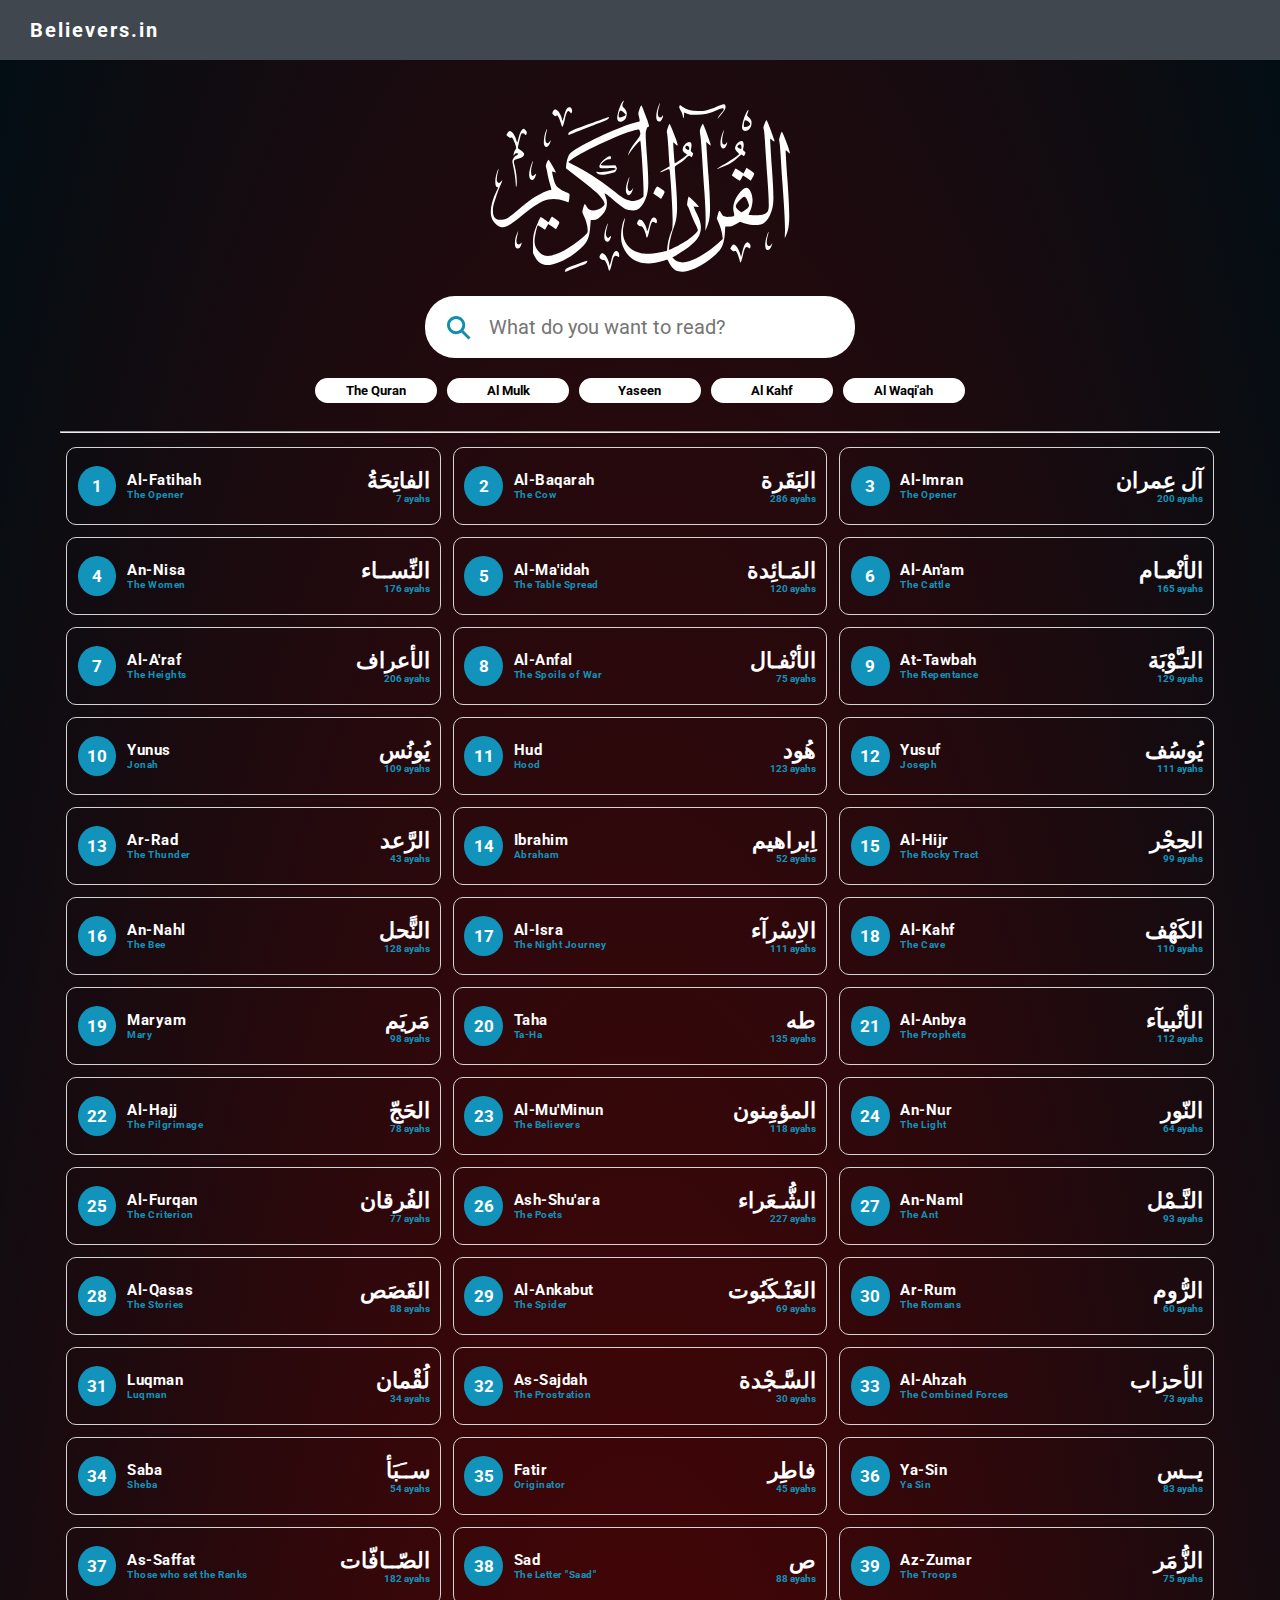
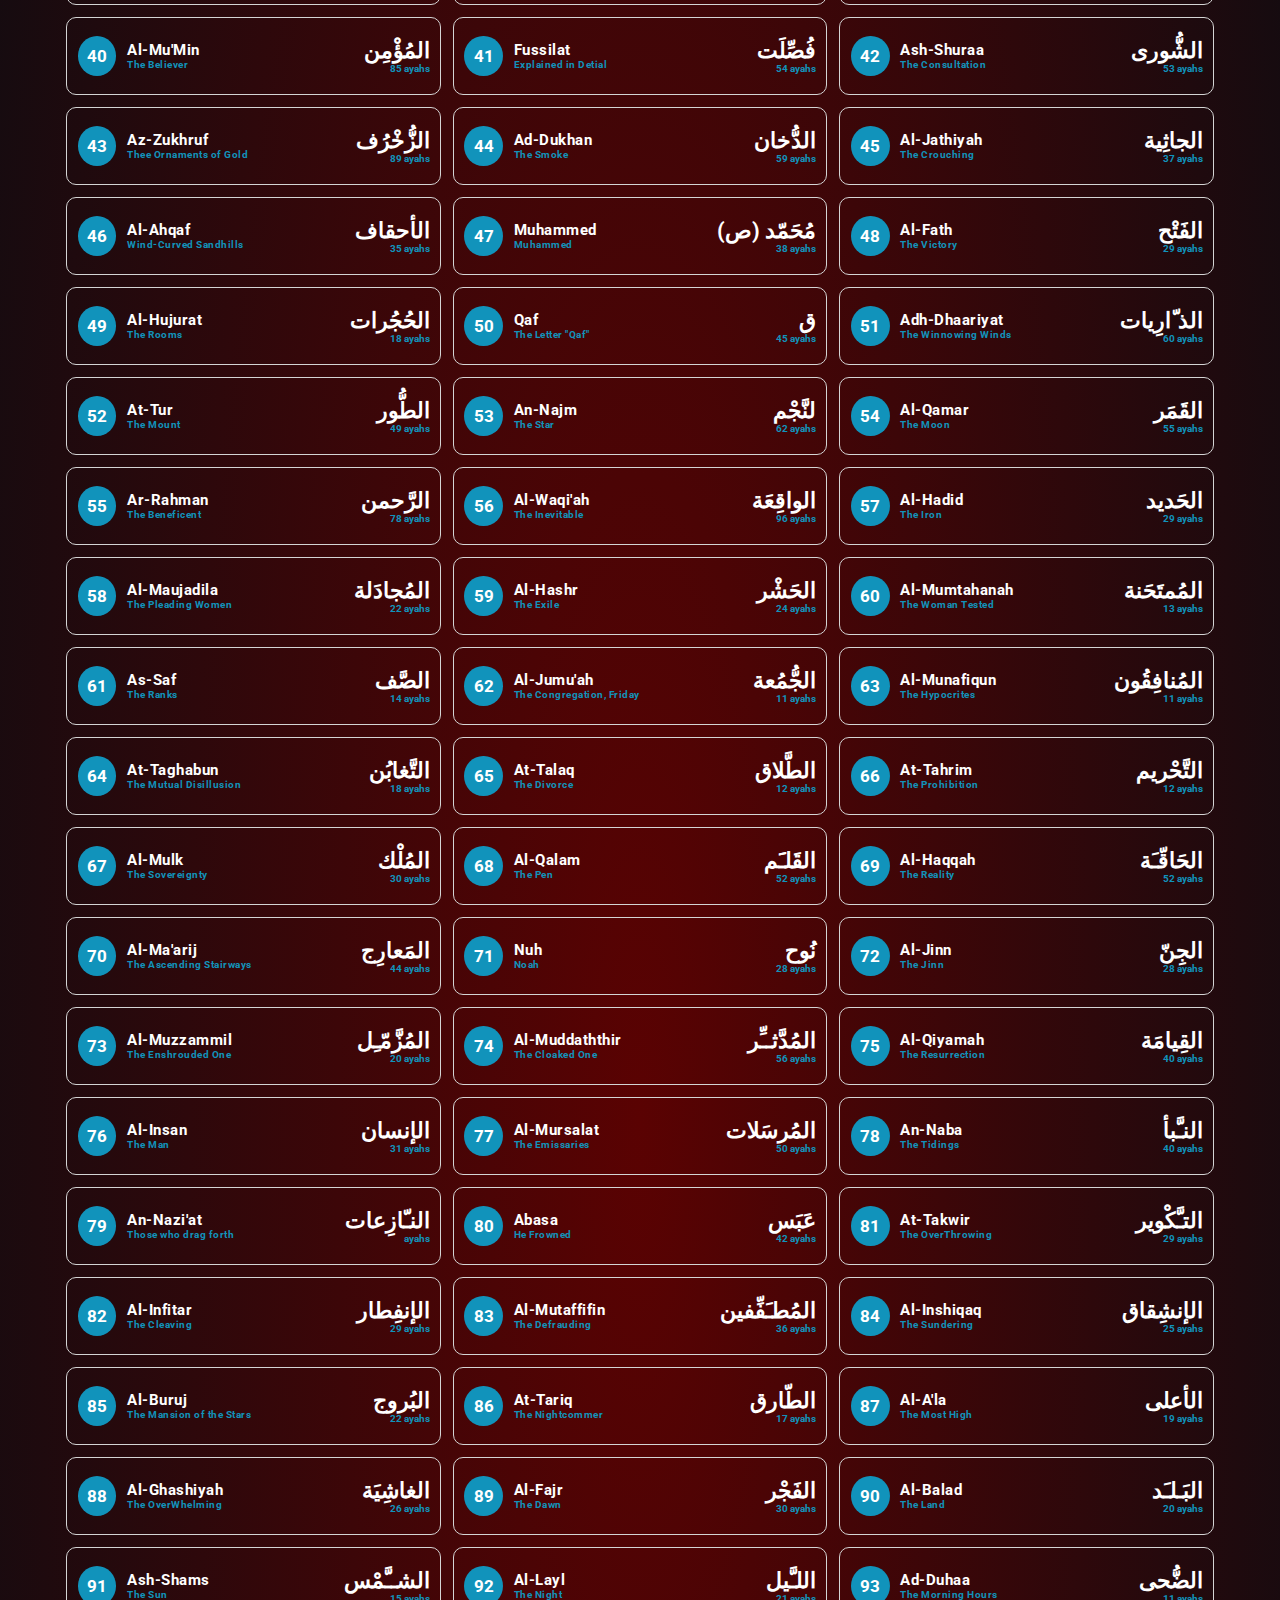
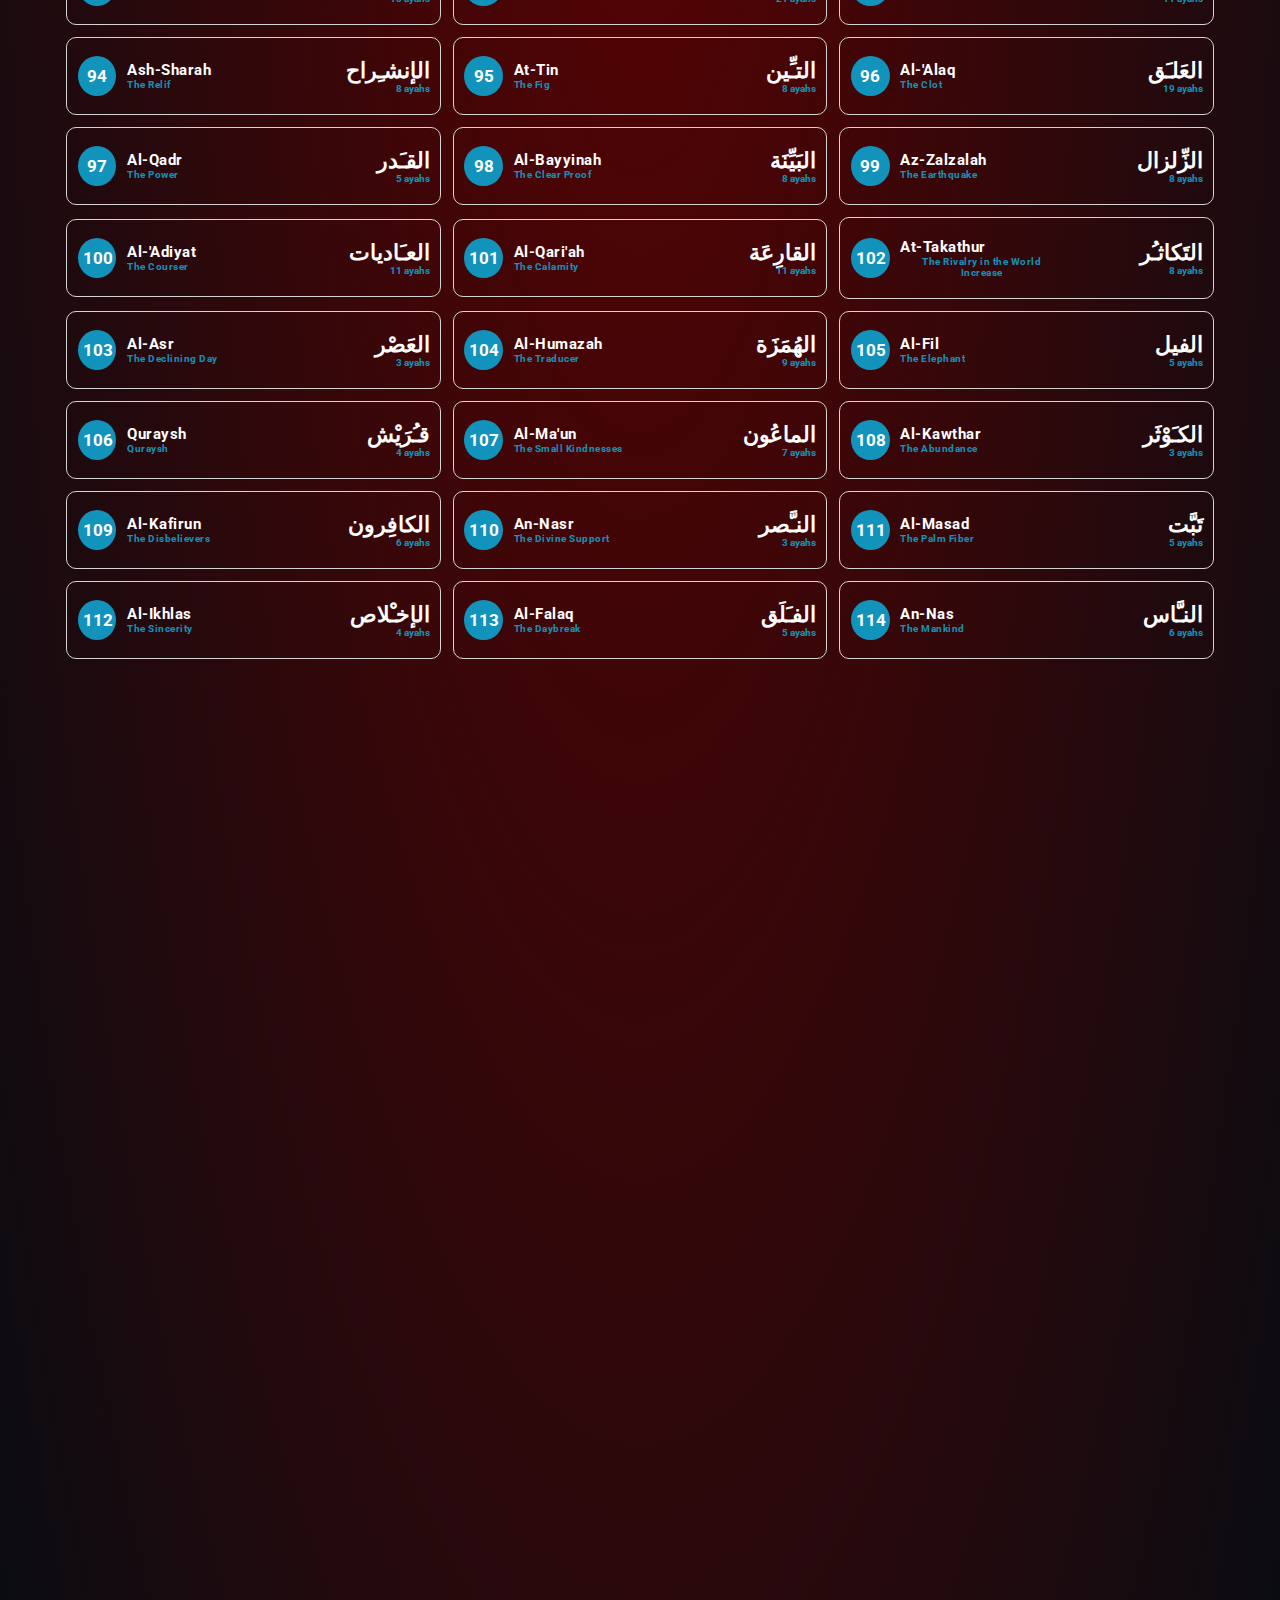
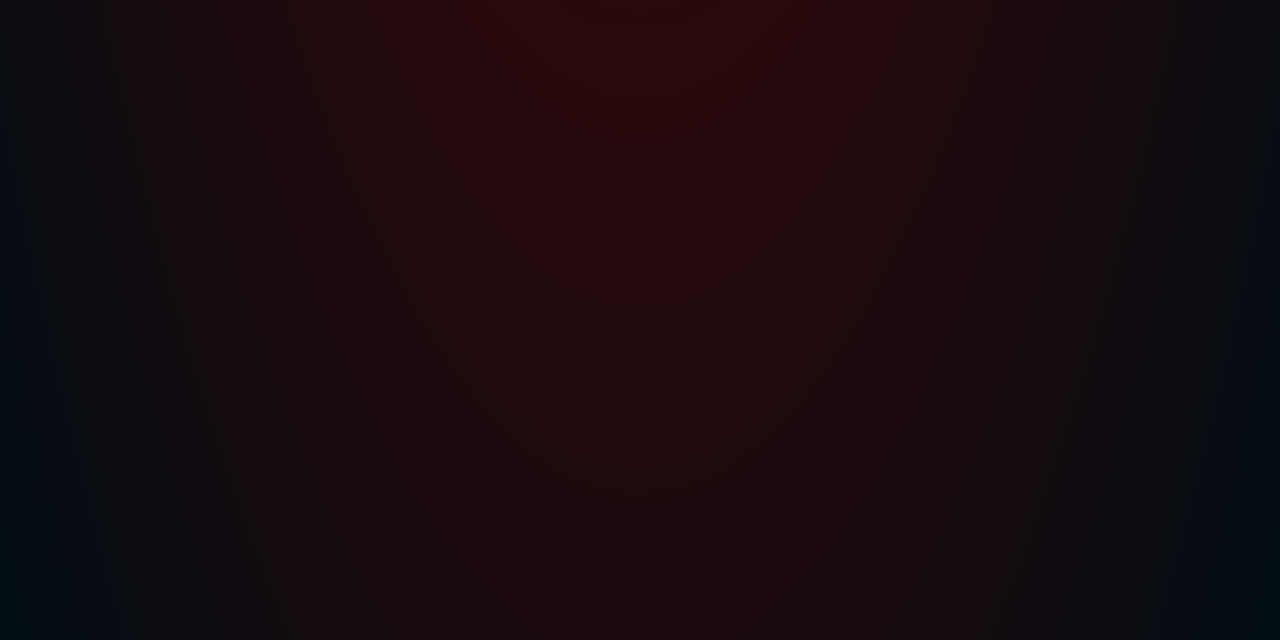
<file: index.html>
<!DOCTYPE html>
<html lang="en">
<head>
    <meta charset="UTF-8">
    <meta name="viewport" content="width=device-width, initial-scale=1.0">
    <title>Quran</title>
    <link rel="preconnect" href="https://fonts.googleapis.com">
<link rel="preconnect" href="https://fonts.gstatic.com" crossorigin>
<link href="https://fonts.googleapis.com/css2?family=Roboto:wght@400;700;900&display=swap" rel="stylesheet">
<link rel="stylesheet" href="https://fonts.googleapis.com/icon?family=Material+Icons">
<link rel="preconnect" href="https://fonts.googleapis.com">
<link rel="preconnect" href="https://fonts.gstatic.com" crossorigin>
<link href="https://fonts.googleapis.com/css2?family=Noto+Naskh+Arabic&display=swap" rel="stylesheet">
    <link rel="stylesheet" href="/css/style.css">
    <link rel="stylesheet" href="/css/responsive.css">
    <link rel="stylesheet" href="/css/hover.css">
</head>
<body>
    <div>
        <head>
            <div class="header-main">
                <div class="header-logo">
                    Believers.in
                </div>
            </div>
        </head>
        <main class="logo">
            <div>
                <svg class="logo-image" xmlns="http://www.w3.org/2000/svg" viewBox="0 0 513 294">
                    <path d="M128 293.2c0-.6.5-2.2 1.1-3.4.8-1.9 4.4-3.6 18.7-8.6 9.7-3.4 18-6.2 18.4-6.2.4 0 .3 1.1-.4 2.5-.7 1.6-2.7 3-6 4.1-3.9 1.3-21.2 8.1-30.5 12.1-.7.3-1.3 0-1.3-.5zm194.1-.2c-6-1.4-11.3-6.1-14.9-13-1.9-3.6-3.5-6.6-3.7-6.8-.2-.2-3.9.8-8.4 2.2-24.1 7.6-44.5 4.5-57.4-8.7-5.9-6-11.1-15.6-12.8-23.8-2.1-9.9.5-31.6 4.7-38.9l1.5-2.5-.5 3c-.3 1.7-1.3 6.4-2.2 10.5-4.6 21.4 5.3 39.1 25.7 46 5.6 1.9 8 2.2 18.9 1.8 8.8-.3 15.1-1.2 21.1-2.8l8.6-2.3.7-6.7c.6-7.2 4.6-22.2 7.2-27.2 1.2-2.3 1.6-6.7 1.7-18.7.2-16-4.1-84.2-5.4-86.2-.5-.8-3-.2-8.4 2-4.2 1.8-7.9 3-8.2 2.8-.2-.3 3.5-2.7 8.2-5.3l8.7-4.9-.6-6.5c-.3-3.6-1-15-1.6-25.5-.6-10.4-1.5-21.1-2.1-23.6-.9-3.8-.7-5.4 1.2-10.5 1.2-3.2 2.5-6.3 2.9-6.7.7-.8 12.6 29 13.7 34.4.7 3.8-.8 3.7-4.2-.2-1.4-1.7-2.8-3-3-2.8-.7.8 1.9 35.9 2.7 35.9 1.3 0 11.6-6.7 16.6-10.8l4.3-3.5-3-2.5c-4.5-3.5-5.4-5.6-4.1-9.7 1.4-4.2 7.2-9.5 10.6-9.5 3.7 0 4.9 3.5 3.5 10.1-1.2 5.2-1.1 5.5 1.3 7.4 2.4 1.9 2.4 2.1.9 5.2s-1.6 3.2-3.9 1.6c-2.3-1.5-2.6-1.4-8.3 4-3.3 3-8.7 7.1-12 9.2-3.6 2.1-6.1 4.3-6.1 5.3 0 .9.9 13.9 2 28.7 3.2 44.3 2.5 58.8-3.5 73.8-3.3 8.5-7.1 23.4-8 32l-.7 6.9 2.4-.7c4.4-1.4 20.3-9.7 27.1-14.3 7.3-4.8 18.1-14.3 19.8-17.3.7-1.4-.2-4.1-4-11.7-2.7-5.4-6.4-14.1-8.2-19.3-1.8-5.2-3.9-10.2-4.8-11.2-1.3-1.5-1.3-2.8-.3-8.9.7-4 1.5-7.4 1.8-7.7.6-.6 17.4 16 17.4 17.3 0 .5-2 .6-4.4.3l-4.5-.6 1.6 3.7c.8 2 3 6.7 4.8 10.3 7 13.9 7.9 23.3 3.4 35.4-3.4 9.1-19.5 23-39.2 33.9l-6.9 3.8 2.8 2.9c5.9 6.1 15.2 7.3 27.1 3.3 13.8-4.6 36.2-18.8 48.8-30.7l7.5-7.2-.6-5c-.8-7.1-3.1-14.9-6.6-22.9l-3-6.9 1.7-6.4c1-3.5 2.1-6.6 2.6-6.8.4-.3 1.7 1.2 2.9 3.5 3.1 6.1 5.7 7.4 14.1 6.8 3.9-.3 7.5-1 8.1-1.6.6-.6.6-2.2-.1-4.8-2.9-10.3-.4-21 7.4-31.8 5.3-7.4 10.3-11.6 14-11.6 5.3 0 10.5 10.7 10.5 21.6 0 6.5-2.2 15.4-4.9 19.9-1.1 2-1.9 4.1-1.6 4.6.4.5 5.4.9 11.3.9 11.5 0 16.8-1.5 20.7-6 3.1-3.4 3-12.6-.4-61-1.7-23.9-3.5-51.2-4-60.6-.4-9.3-1.3-17.9-1.9-19.1-.7-1.3-.8-3.1-.3-4.9 1.5-5 4.3-11.4 5-11.4.7 0 10.4 25 12.7 32.7 1.5 5 .5 5.5-3.3 1.7-1.4-1.4-2.8-2.3-3.1-1.9-.3.3.9 21.8 2.7 47.8 3.5 49.4 3.6 60.7.6 72.2-3.6 13.7-10.1 23-18.1 26.1-5.8 2.2-20 1.3-29.8-2l-6.9-2.4-7.6 4.1c-6 3.3-8.6 4.1-12.7 4.1h-5.1l-.6 10.1c-1.2 19.1-4.7 27.6-15.7 37.7-14.1 13-33.1 24.4-46.8 27.9-7.9 2-11.6 2.2-17.1.9zM434 189.9c5.1-3 9-7 9-9 0-3.1-3.9-12.5-5.9-14.3-2.5-2.3-4.4-1.3-11 5.9-6 6.7-7 9.4-4.4 12.8 1.7 2.3 7.2 6.7 8.3 6.7.3 0 2.1-1 4-2.1zM340.8 83.4c.4-3-2.1-5.8-4.6-5-2.8.9-2.8 4.1 0 6 2.7 1.9 4.2 1.6 4.6-1zM202.3 288.1c-.6-2.7-2.2-7-3.5-9.7-2-4.2-2.7-4.9-4.9-4.6-1.7.1-3.3-.6-4.9-2.3-2.3-2.5-2.3-2.6-.7-6 2.1-4.4 4.5-4.5 8.6-.5 3 3.1 7.1 12.3 7.1 16.2 0 4.1 1.6.4 3.4-7.7 1.9-8.3 4.6-13.9 7.1-14.9 3.3-1.2 6.5 2 6.5 6.7 0 3.3-1 4-3.1 2.1-2.3-2.1-5.1-1.4-6.6 1.6-.6 1.4-2.1 6.8-3.2 12-2.6 11.9-4.2 13.8-5.8 7.1z"></path><path d="M93 281.9c-7.1-1.4-12-5.5-16-13.3l-3.5-6.9v-14.1c0-11.6.5-15.5 2.3-22 2.1-7.3 9.9-25.6 10.9-25.6.8 0 11.3 7.2 11.9 8.1 1.1 1.8 2.2.8 4.3-4.1 1.4-3.3 2.6-4.8 3.4-4.4.7.4 3.8 2.5 7 4.6 6.5 4.4 6.5 4.7 2 12.5l-2.5 4.2-6.6-4.4-6.7-4.5-1.3 2.8c-.8 1.5-2 3.7-2.8 4.9l-1.4 2.2-5.7-3.9c-3.1-2.2-6-4-6.4-4-1 0-4.9 16.7-5.6 24.4-.8 8.7 1.6 15.4 7.6 21.6 7.9 8.2 17.3 8.7 33.8 1.8 12.6-5.2 33.4-19.2 44.1-29.6 4.9-4.7 5.2-5.4 5.2-9.9 0-6.3-2.3-15.2-6-23.2-1.7-3.5-3-7-3-7.7 0-2.6 3.3-13.4 4.1-13.4.4 0 1.8 1.9 3.1 4.2 2.8 5.1 5.8 6.8 11.8 6.8 8 0 19-6.7 19-11.5 0-3.1-5.1-10.6-11.7-17.2-3.2-3.2-16.8-14.3-30.2-24.7l-24.3-18.9.6-6c.9-8.4 3.6-16.4 6.5-19.4 10.5-10.4 67.3-38.4 101.6-49.9 7.2-2.4 14-4.4 15.3-4.4 2.6 0 2.8-1.4.8-8.9-1.3-4.9-1.2-5.9.4-10.7 1.1-3 2.3-6.2 2.9-7.1 1.1-2.1 1.5-1.5 9.2 19.1 5.1 13.4 5.9 17.2 3.5 16.3-1.1-.4-1.9 1-3.2 5-1.7 5.4-1.7 6.8 1.1 46.6 2.9 42.7 2.9 53 0 64.2-3.5 13.3-11 24.2-18.2 26.6-4.7 1.5-14 .5-19.7-2.2-2.5-1.1-8-5.1-12.2-8.7-15.9-13.8-22.4-18.7-22.4-16.9 0 .1.9 2.6 2 5.5 4 10.6 1.9 21.7-5.6 30.1-6.1 6.8-10.5 9.4-15.8 9.3l-4.3-.1-.7 9c-1.5 20.3-4.3 27.8-14.1 37.3-20.6 20.1-48.9 33.5-64.5 30.5zm158.6-110.4c2.7-.8 6.3-2.6 7.9-3.9l3-2.4v-14.4c-.1-15.6-4.4-79.8-5.5-81.1-1-1.2-15.7 16.1-19.4 22.8l-1.6 3 .6-3c1.1-5 7.4-15.6 14.1-23.4 6.6-7.8 7.5-10.7 5.3-16.5-.8-2.2-1.3-2.4-4.7-1.9-19.3 2.8-90.8 35.5-113 51.7-2.3 1.7-4.2 3.3-4.3 3.6 0 .3 2.6 1.8 5.8 3.4 22 10.7 48 27.3 69.7 44.6 16.4 13.1 20.2 15.4 27.5 17.4 7.1 1.9 8.6 1.9 14.6.1z"></path><path d="M234.7 161.5c-3.6-3.5-3.1-13.1 1.3-24.8 1.2-3.2 2.3-5.7 2.5-5.5.1.2-.7 4-1.8 8.6-1.5 6.3-1.8 9.2-1.1 12 1.2 4.8 4 5.4 7.1 1.6l2.3-2.9-1 3.5c-1.2 4.2-4.2 8.4-6.2 8.8-.9.2-2.3-.4-3.1-1.3zm-49.8-35c-1.5-.8-2.9-2.1-3.2-2.8-.4-1.2.2-1.3 3.1-.6 5.5 1.3 30.2-2.9 30.2-5.1 0-1.7-4.5-2.2-14.1-1.5-11.4.8-13.9.3-13.9-2.8 0-5.8 12.1-17.7 18-17.7 1.7 0 2.1.5 1.8 2.8-.3 2.3-.7 2.7-3 2.4-2.8-.3-9.5 3.5-13.2 7.7-2.6 2.9-1.2 3.3 12.4 2.9l11.4-.3 1.5 2.7c1.4 2.4 1.4 3-.1 6-1.5 3.2-2.2 3.6-10.5 5.6-10.2 2.5-16.7 2.7-20.4.7zm242.7 150.4c-.2-.8-.9-3.4-1.6-5.9-.7-2.5-2.1-6.4-3.2-8.8-1.8-3.8-2.4-4.2-4.7-3.7-2 .4-3.3 0-5-1.9l-2.3-2.5 1.9-3.3c1-1.8 2.7-3.4 3.7-3.6 3.1-.6 8.4 6.3 10.8 14.1l2.2 7.2 1.3-5.5c2.6-11.1 4.3-15.7 6.7-17.9 2-1.9 2.8-2.1 4.5-1.2 2.9 1.6 4.3 4.6 3.5 7.6-.7 2.9-1.6 3.1-3.4 1a4 4 0 0 0-3.4-1.3c-2.3.3-3.9 4.6-7 18.3-1.7 7.1-3.2 10-4 7.4zm45.6-20.7c-2.3-1.5-3.2-7.3-2.2-13.9 1-5.8 4.8-17.9 5.5-17.1.1.2-.6 4-1.8 8.4-2.3 9.6-1.8 14.9 1.5 16 1.7.5 2.7 0 4.5-2.2l2.3-2.9-1 3.5c-1.8 6.5-5.7 10.1-8.8 8.2zm-428.9-3.4c-3.1-3.9-1.9-16.9 2.3-25.3 1.3-2.7 2.2-4.1 1.8-3-.3 1.1-1.3 5.4-2.2 9.6-1.3 6.1-1.4 8.2-.4 10.3 1.3 3 3.7 3.3 6.5.9 2-1.8 2-1.7 1.3 1.2-1.1 4.7-3.4 7.5-6 7.5-1.3 0-2.8-.6-3.3-1.2zm154-11.3c-2.7-1.9-3.5-6.7-2.3-14 .9-5.3 4.8-17 5.5-16.3.2.2-.5 3.5-1.5 7.3-2.4 9.1-2.4 12.7-.1 15.6l1.9 2.4 2.6-2.4c2.9-2.7 3.3-1.7 1.2 3.4-1.9 4.4-4.6 5.9-7.3 4zm306.1-16c.5-10.8-.5-30.5-4.4-84.5-1-15.1-2.4-36.3-3-47-.6-10.7-1.6-21-2.1-22.8-.9-2.6-.6-4.5 1.1-9.7 1.2-3.6 2.5-6.7 3-7 1.2-.7 14 32.5 14 36.4 0 1-1.2.3-3.5-1.9-1.9-1.8-3.7-3.1-3.9-2.9-.3.3 1.1 23 3 50.4 4.7 66.4 4.3 80.8-2.6 95.7l-2 4.3.4-11zm-237.6 5.7c-.3-2.1-1.9-6.5-3.4-9.8-2.5-5.1-3.2-5.9-5.5-5.6-1.6.1-3.3-.6-4.8-2.2-2.1-2.3-2.2-2.5-.7-5.4 2.1-4.2 3.1-4.5 6.5-2.8 3.2 1.7 9.1 12.2 9.1 16.2 0 5.4 1.8 2.6 3.9-6.1 2.5-10.3 5-14.5 8.6-14.5 3 0 5.7 4.2 4.9 7.5-.7 2.9-1.6 3.1-3.4 1-.7-.8-2.1-1.5-3.2-1.5-2.4 0-4.1 3.9-6.3 15-2.5 12.4-4.8 15.6-5.7 8.2zm101.9-22.7c.3-10.4-.3-26.1-2.1-51.5-1.4-20.1-3.3-48.2-4.1-62.5-.9-14.3-2-28.9-2.6-32.5-.6-3.6-1-7.4-1-8.5 0-3.1 4.3-13.7 5.2-12.8 1 1 10.3 25.3 12.2 32.1.9 2.8 1.3 5.2.9 5.2-.3 0-2.1-1.5-4-3.2l-3.5-3.3.7 12c.4 6.6 1.8 27.8 3.3 47 3.3 45 3.4 66.1.5 76.7-1.2 4.3-3 9.7-4.1 12l-1.9 4.3.5-15zm-352.1 8.1C11 214.5 5.3 208.5 2.9 202c-3.9-10.3-.7-28.5 8.1-45.9 3.5-7 3.5-7.1 1.5-7.1-2.3 0-3.5-3.4-3.5-9.8 0-5.8 2.9-17.2 5.1-20.2.9-1.2 1-1.1.4.5-2 6-3.5 15.8-2.7 18.8 1.1 4.3 4.2 4.7 7.2 1l2.2-2.8-.7 3c-.4 1.7-1.6 4.5-2.6 6.3-1.1 1.9-4.4 10.7-7.4 19.6C5.8 179.2 5 182.8 5 188.9c0 12.3 4.3 16.8 15 15.8 8-.7 12.1-3.1 26.7-15.8 7-6.1 16.6-13.8 21.3-17.2 10.1-7.4 27.4-16.4 33-17.3 2.2-.4 4-.9 4-1.3 0-.3-1.3-5.1-2.9-10.6-1.6-5.5-3.4-13.4-4-17.5-.7-4.1-1.7-8.7-2.2-10.1-.8-2.1-.6-3.7 1.1-7.8 1.3-2.8 2.5-5.1 2.9-5.1 1.1 0 13.4 21 12.8 21.7-.4.3-1.9.1-3.3-.6-1.5-.6-2.9-1-3.1-.7-.6.6 2.3 13.1 4.4 19.1.8 2.2 2.6 5.2 4.1 6.8 3.1 3.3 11.1 7.9 16.4 9.7 2.1.6 4.2 1.8 4.6 2.6.7 1.3-.5 13.1-1.4 14.2-.1.2-3.2-.8-6.8-2.2-8.8-3.5-19.9-4.4-28.3-2.3-12.8 3.3-22.4 9.3-46.7 28.9-21.9 17.7-27.6 20.4-36 17.4zm269.3-52.2-6.7-4.6 2.8-6.2c1.6-3.3 3.4-6 4-5.8.7.1 3.9 2.1 7.2 4.3 5 3.4 5.8 4.4 5.2 6.2-.6 1.9-5.3 10.7-5.7 10.7-.1 0-3.2-2.1-6.8-4.6z"></path><path d="M43.8 140.5c-.3-5.5-1.8-15.9-3.3-23.2-2.7-13-2.8-13.1-.9-17 1.2-2.4 3.2-4.4 5.7-5.6 4-2 4.1-3.7.2-3.7-1.4 0-2.9.9-3.5 2.1-.7 1.1-1.4 1.9-1.6 1.6-.9-.9 1.6-8.5 3.2-10.2 1.9-1.9 1.2-5.6-2.7-14.4-2.5-5.6-3.1-6.3-5.2-5.7-1.6.4-3.1-.2-5-2l-2.8-2.6 1.9-3.1c1-1.8 2.7-3.3 3.9-3.5 3.2-.5 8.7 6.7 10.8 13.9.9 3.4 1.9 5.9 2.1 5.6.3-.2 1.4-4.2 2.5-8.8C51 55.7 54.8 49 57.4 49c1.9 0 5.6 4.4 5.6 6.6 0 1-.5 2.6-1 3.4-.9 1.3-1.2 1.3-2.4-.2-1.4-1.9-5.1-2.4-6.1-.9-1.4 2.4-6.4 24.6-5.6 24.9 2.1.7 9.1 6.3 10 8 1.9 3.5-1.8 7.6-8.5 9.4-9.8 2.8-9.7 2.7-6.8 13.8 2.8 10.6 4.2 27.5 2.7 33-.8 3-1 2.2-1.5-6.5zm378.1-5.3c-1.9-1.5-4.6-3.4-6-4.3l-2.4-1.6 2.9-6.2c1.6-3.3 3.3-6.1 3.6-6.1.4 0 3.5 2 7.1 4.5l6.4 4.4 2.6-5 2.5-5 6.5 4.3c3.5 2.4 6.5 5 6.7 5.8.1.8-1.1 3.8-2.8 6.7l-3 5.2-6.6-4.5c-3.6-2.6-6.7-4.5-6.8-4.3-.2.2-1.3 2.3-2.5 4.7-1.2 2.3-2.7 4.2-3.4 4.1-.6 0-2.8-1.2-4.8-2.7zm-353.3-.4c-2.9-4.2-1.9-14.1 2.6-25.6 2.8-7.1 3.2-6.1.7 1.8-2.4 7.8-2.3 16.7.3 18.4 1.3.8 2.3.5 4.3-1.4 2.9-2.7 2.9-2.6 1.4 2.1-2.3 6.8-6.4 8.9-9.3 4.7zm319.9-17.5c.6-.6 6.4-4.2 13-8C413 102.5 426 93.5 426 92.2c0-.3-1.6-2-3.5-3.8-4.1-3.7-4.5-7-1.5-11.9 2.6-4.2 8.4-7.4 10.8-5.9 2 1.3 2.7 6.8 1.4 11.6-.8 2.9-.6 3.6 1.6 5.4 2.4 2 2.5 2.3 1.3 5.3-1.5 3.5-2.3 3.8-4.1 1.6-.7-.8-1.5-1.5-1.9-1.5-.4 0-3.4 2.6-6.7 5.8-3.3 3.1-8.5 7.2-11.6 9-7.8 4.6-25.9 11.9-23.3 9.5zM430 80.5c0-4-1.7-5.2-4.9-3.5-2.9 1.5-2.6 3.7.7 5.4 3.9 2.2 4.2 2 4.2-1.9zm-34.4.3c-2.9-4.1-1.6-15.8 2.8-26 2.4-5.6 2.6-4.6.5 2.3-1.9 6-2.5 14.2-1.3 17.3.9 2.3 5.1 2 6.4-.5 1.7-3.1 2.2-1.7.9 2.2-2.3 6.8-6.4 8.9-9.3 4.7zM94 79c-2-2-2.2-3-1.8-10.4.4-5.1 1.4-10.3 2.8-13.9 1.3-3.1 2.4-5.6 2.6-5.4.2.1-.4 3-1.2 6.2-2 7.5-2.2 14.8-.5 16.9 1.9 2.2 2.8 2 5.8-1.1l2.6-2.8-.8 2.5c-1.3 4.5-3 7.3-5.2 8.7-1.9 1.3-2.4 1.2-4.3-.7zm40-19.8c0-4.7 1.6-5.6 35.3-18 18.3-6.7 33.5-12.2 33.9-12.2.4 0 .3 1.1-.3 2.4-.8 1.8-4 3.4-13.7 7.1-10.2 3.8-48.5 18.9-53.9 21.2-.7.3-1.3 0-1.3-.5zm298.6-7.8c-.9-.8-1.6-2.9-1.6-4.7 0-4.6 2.9-15.4 6-22.3 3.8-8.6 7-10.2 3.5-1.8-1.4 3.5-1.4 3.5 2.5 7.4 4.2 4.2 4.8 6.3 3.9 12.9-1.1 7.8-9.9 13-14.3 8.5zm9.5-7.1c4-2.4 3.6-4.8-1.1-7.9-5-3.3-6.1-2.5-6.8 4.5-.4 5-.4 5.1 2.3 5.1 1.5 0 4-.8 5.6-1.7zm-320.9-4.6c-1.2-4-3.2-8.8-4.3-10.6-1.6-2.7-2.2-3.1-3.5-2.1-1.2 1-1.9.9-3.7-.6-3.5-3-3.6-3.5-1.9-7.1 2-4.1 4.8-4.3 8.5-.5 3 3.1 6.6 10.7 6.7 13.9 0 5.1 1.9 2.7 3.5-4.5 2.8-12.4 6-17.1 10.5-15.7 2.7.9 4.4 5.8 3 8.5l-1.2 2.2-1.9-2.1c-1.1-1.2-2.4-2.1-2.9-2.1-1.9 0-4.1 5-6 14-1.2 5.1-2.6 10.3-3.3 11.6-1.2 2.2-1.4 2-3.5-4.9zm98-4c-2.1-2.5-2.2-6.4-.3-14 2.5-9.5 6.8-19.4 8.8-20.1 1.1-.5 1.3-.2.8 1.1-2.9 7.2-2.9 7.3.3 10.6 5.3 5.7 6.1 8.8 4.1 16-1.6 5.9-10.6 10.1-13.7 6.4zm9.6-7.7c1.7-1.1 3.2-2.4 3.2-2.9 0-1.3-7.1-7.1-8.6-7.1-2.2 0-4.5 9.6-2.7 11.3 1.2 1.3 4.8.7 8.1-1.3zm57.3 7.6c-3-3.6-2.2-13.8 1.9-24.9 1.2-3.2 2.3-5.7 2.5-5.5.2.2-.5 3.5-1.6 7.3-2.1 7.8-2.4 12.7-.9 15.6 1.4 2.6 4.5 2.4 6.4-.3 1.4-1.9 1.6-2 1.6-.5 0 2.2-2.8 7.9-4.4 8.9-1.8 1.2-4.3.9-5.5-.6zm43.7-7.8c-.3-2.9-1.8-6.6-3.6-9.5-2.1-3.3-2.9-5.6-2.5-7.1.7-2.8 1.1-2.8 6 .8 6.7 4.9 14.2 7 25.2 7 12.1 0 19.9-1.9 32.4-7.6 5.9-2.7 11-4.4 12.5-4.2 2.3.3 2.7.8 3 4.1.3 3.9-1.6 7.1-10.9 17.7l-3 3.5 1.6-3.4c.9-1.8 3.5-5.3 5.7-7.7 4.2-4.5 4.5-7.4 1-7.4-1.1 0-4.9 1.3-8.5 3-13 5.9-23.1 8.3-35.2 8.3-8.9.1-12-.3-16.2-2l-5.3-2.1-.1 3.6c0 2.1-.4 4.6-.8 5.7-.6 1.5-.9.8-1.3-2.7z"></path>
                </svg><br>
            </div>
        <div class="search-container">
            <div class="search-box">
                <button class="search-button" >
                    <svg class="search-icon" width="24" height="24" viewBox="0 0 24 24" fill="currentColor" xmlns="http://www.w3.org/2000/svg"><path d="m23.5 21.466-7.01-7.01a9.066 9.066 0 0 0 1.736-5.343C18.226 4.088 14.138 0 9.113 0 4.088 0 0 4.088 0 9.113c0 5.025 4.088 9.113 9.113 9.113a9.066 9.066 0 0 0 5.343-1.735l7.01 7.009 2.034-2.034ZM9.113 15.348a6.236 6.236 0 1 1 6.235-6.235 6.243 6.243 0 0 1-6.235 6.235Z"></path></svg>
                </button>
                
                <input class="input-search" type="search" placeholder=
                "  What do you want to read?" autocomplete="off">
            </div>
            
            <div class="search-display">
                
            </div>
        </div>

            <div class="display-names">
                <button class="span" onclick="Surah('quran');">The Quran</button>
                <button class="span" onclick="Surah('mulk');">Al Mulk</button>
                <button class="span" onclick="Surah('yaseen');">Yaseen</button>
                <button class="span" onclick="Surah('Kahf');">Al Kahf</button>
                <button class="span" onclick="Surah('Waqiah');">Al Waqi'ah</button>
            </div>

            <section>
                <hr>
                <div class="container">
                </div>
            </section>
        </main>
    </div>

    <script type="module" src="/javascript/main.js"></script>
    <script type="module" src="javascript/practice.js"></script>
    
    <script>
    //function to rederict to direct suahpage
        function Surah(data) {
    if(data ==='mulk'){
        const attribute = 67;
        localStorage.setItem('attribute',JSON.stringify(attribute));
        window.location.href="/html/surahpage.html";
    }else if(data ==='yaseen'){
        const attribute = 36;
        localStorage.setItem('attribute',JSON.stringify(attribute));
        window.location.href="/html/surahpage.html"
    }else if(data ==='Kahf'){
        const attribute = 18;
        localStorage.setItem('attribute',JSON.stringify(attribute));
        window.location.href="/html/surahpage.html"
    }else if(data ==='Waqiah'){
        const attribute = 56;
        localStorage.setItem('attribute',JSON.stringify(attribute));
        window.location.href="/html/surahpage.html"
    }else if(data ==='quran'){
        const attribute = 37;
        localStorage.setItem('attribute',JSON.stringify(attribute));
        window.location.href="/html/about-quran.html"
    }   
};
    </script>    
</body>
</html>
</file>
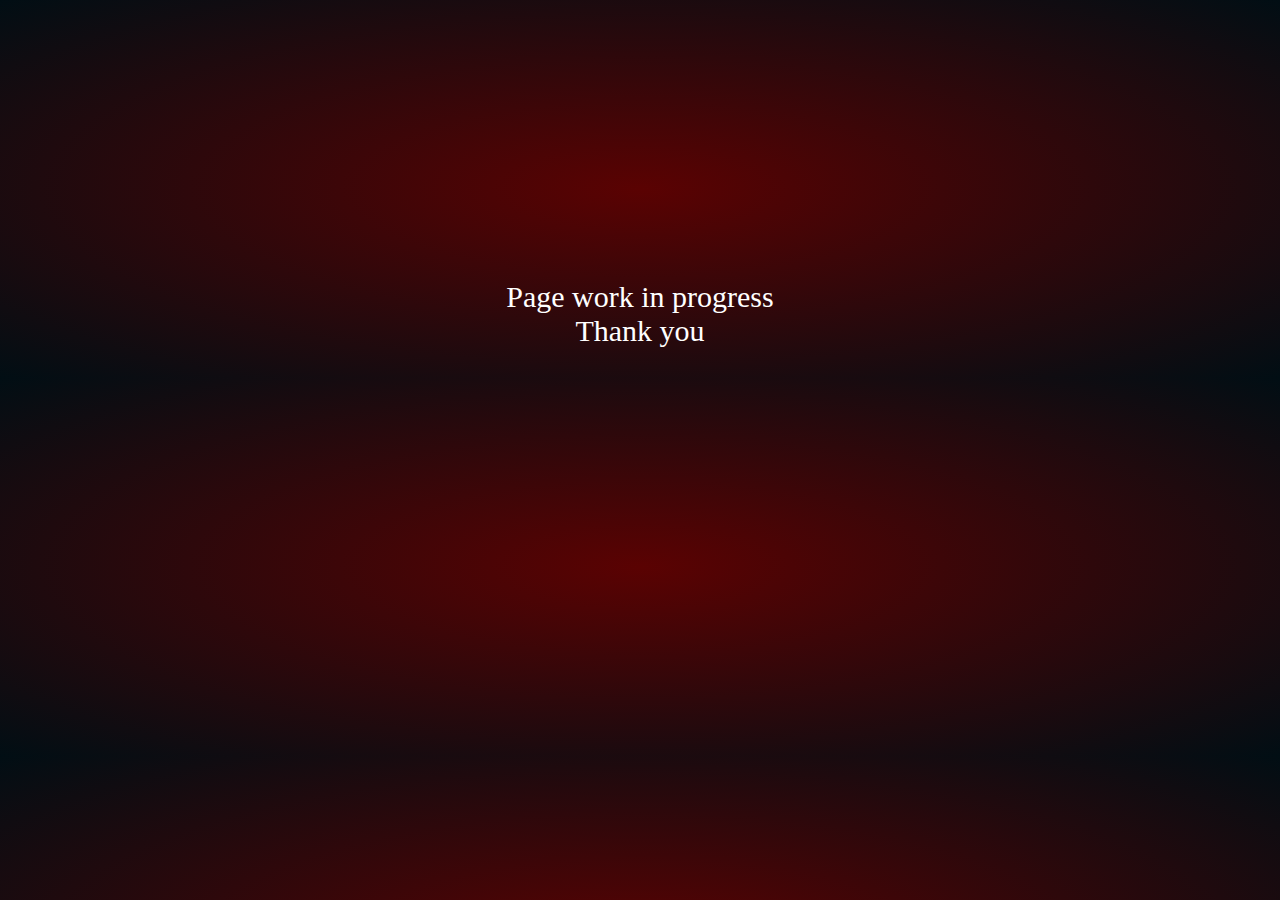
<file: html/about-quran.html>
<!DOCTYPE html>
<html lang="en">
<head>
    <meta charset="UTF-8">
    <meta name="viewport" content="width=device-width, initial-scale=1.0">
    <title>About Quran</title>
</head>
<body style="margin-top: 280px;
background:radial-gradient(rgb(90, 2, 2), #010e14);
color: white;
text-align: center;">
    <p style="font-size: 30px;
    font-family: roboto;
    margin-top: 150px;
    ">Page work in progress<br>
    Thank you</p>
</body>
</html>
</file>
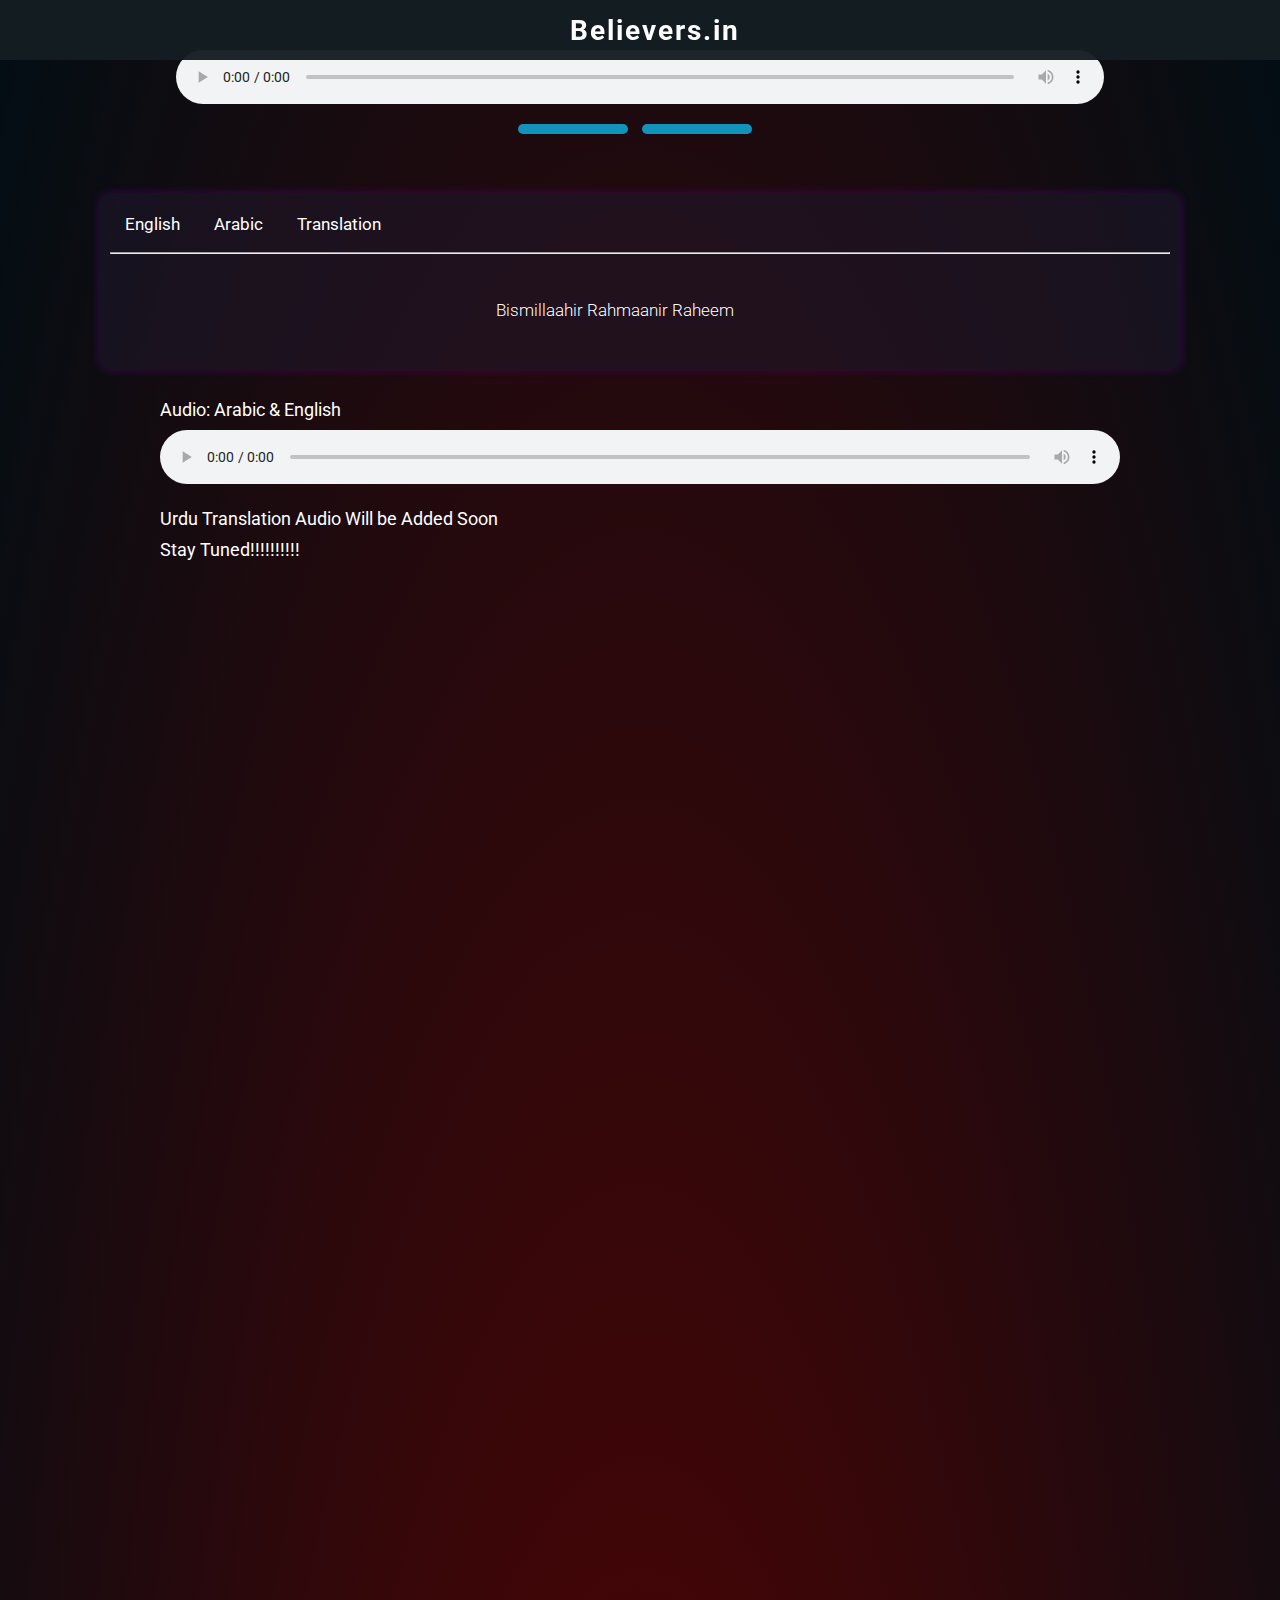
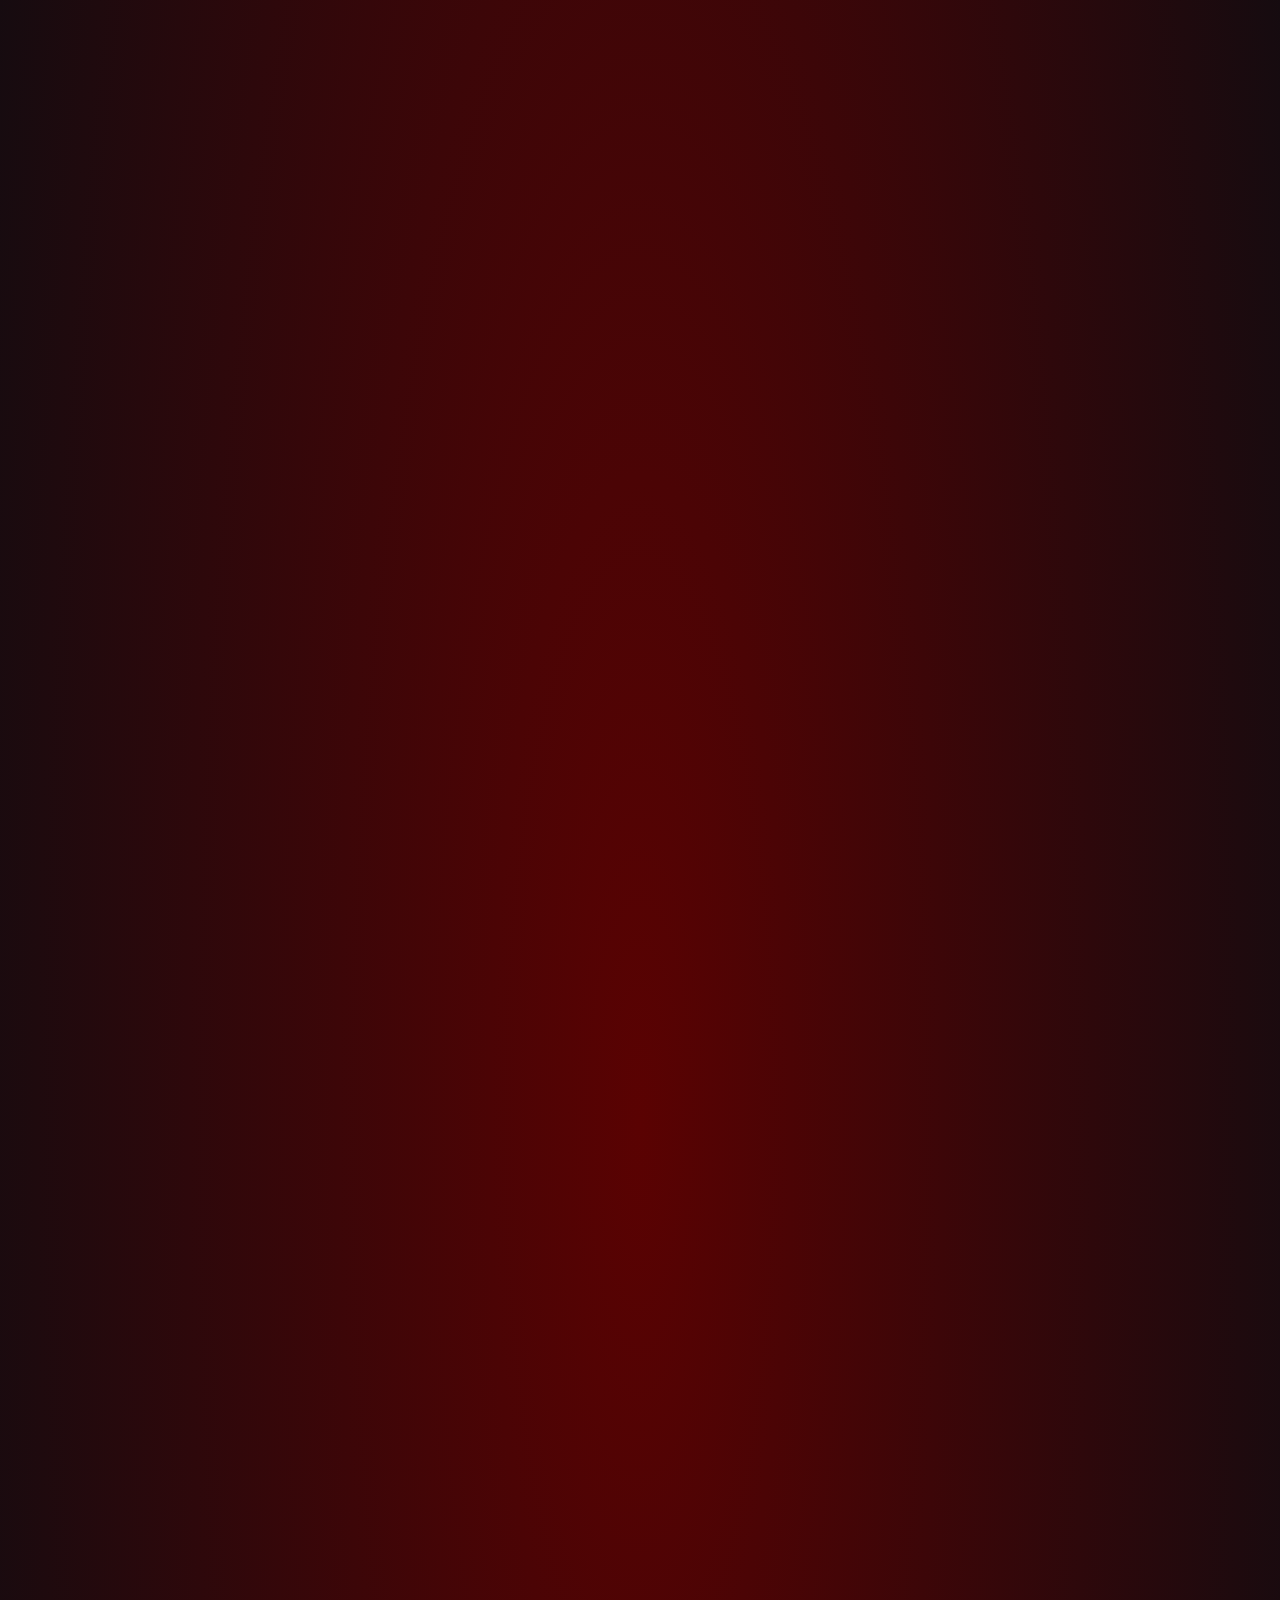
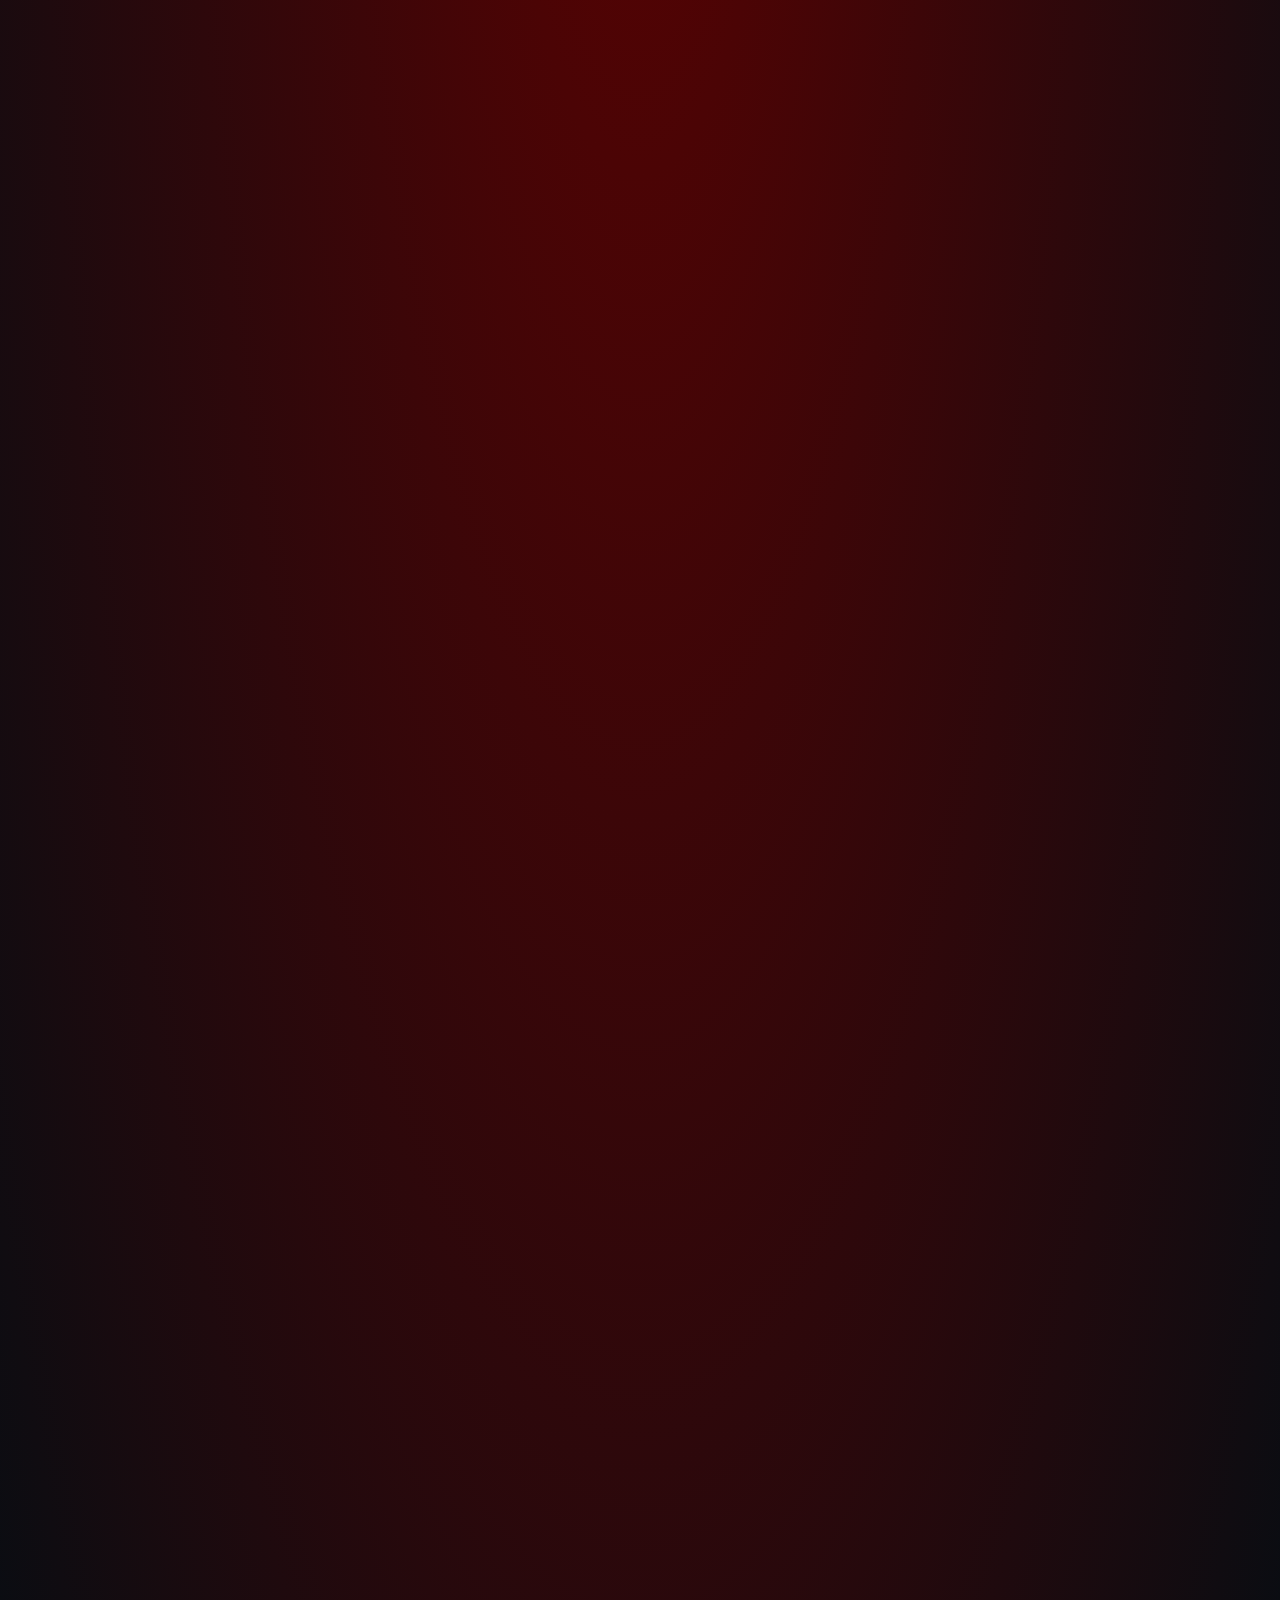
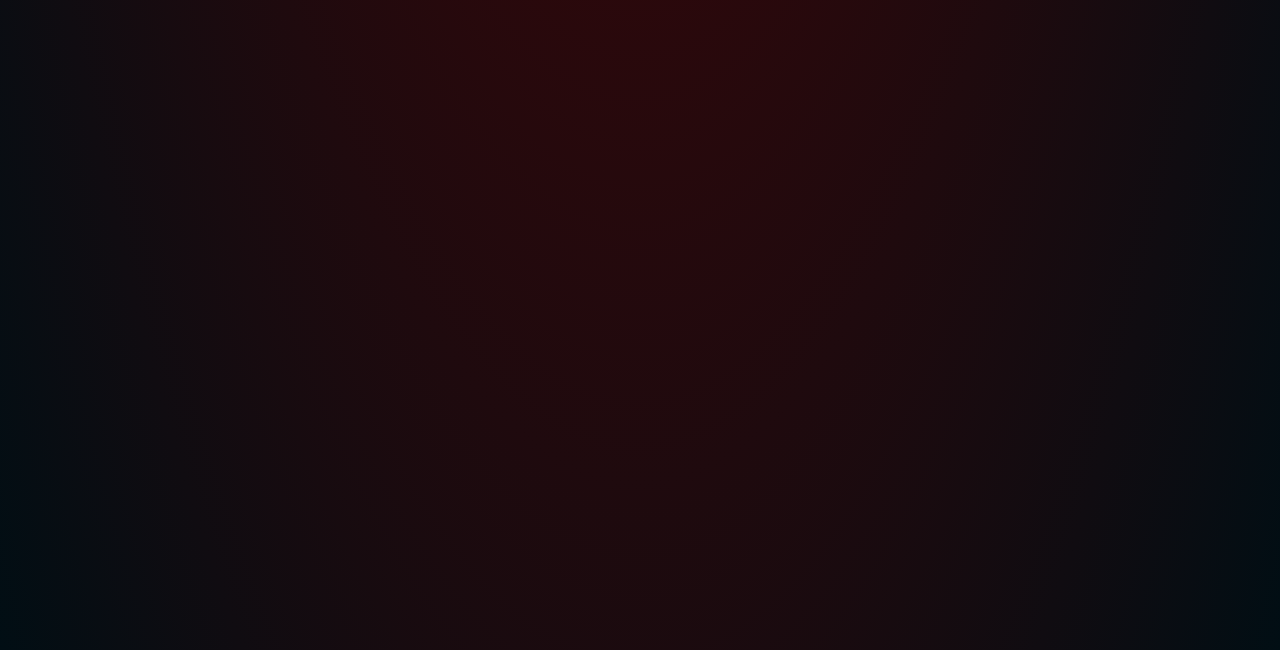
<file: html/surahpage.html>
<!DOCTYPE html>
<html lang="en">
<head>
    <meta charset="UTF-8">
    <meta name="viewport" content="width=device-width, initial-scale=1.0">
    <title>surah</title>
    <link rel="preconnect" href="https://fonts.googleapis.com">
    <link rel="preconnect" href="https://fonts.gstatic.com" crossorigin>
    <link href="https://fonts.googleapis.com/css2?family=Roboto:wght@400;700;900&display=swap" rel="stylesheet">
    <link rel="stylesheet" href="https://fonts.googleapis.com/icon?family=Material+Icons">
    <link rel="preconnect" href="https://fonts.googleapis.com">
    <link rel="preconnect" href="https://fonts.gstatic.com" crossorigin>
    <link rel="preconnect" href="https://fonts.googleapis.com">
    <link rel="preconnect" href="https://fonts.gstatic.com" crossorigin>
    <link href="https://fonts.googleapis.com/css2?family=Mirza&display=swap" rel="stylesheet">
    <link rel="stylesheet" href="/css/surahpage.css">
    <link rel="stylesheet" href="/css/responsive.css">    
</head>
<body>
    <header>
            <div class="header-main">
                <div class="header-logo">
                    Believers.in
                </div>
            </div>
    </header>
    <main class="main-container">
        <div class="name-audio-container">
            <div class="heading-name">
            </div>
            <div class="Audio-box">
                <audio controls class="audio-arb">
                </audio>
                <div class="play-next">
                    <button class="previous"></button>
                    <button class="next"></button>
                </div>
        </div>

            <div class="display-surah-container">
                <div class="language">
                    <button class="click-english">English</button>
                    <button class="click-arabic">Arabic</button>
                    <button class="click-translator">Translation</button>
                    <hr>
                </div>
                
                <div class="surah">
                        <h5>Bismillaahir Rahmaanir Raheem</h5>
                </div>
            </div>
            <div class="audio-container-both">
                <div >
                    <span>Audio: Arabic & English</span>
                    <audio controls class="audio-eng-arb">
                    </audio>
                </div>
                <div>
                    <span>Urdu Translation Audio Will be Added Soon</span>
                </div>
                <div>
                    <span>Stay Tuned!!!!!!!!!!</span>
                </div>
            </div>
        </div>
    </main>
    <footer></footer>
    <script type="module" src="/javascript/surahs.js"></script>
    <script type="module" src="/javascript/practice.js"></script>
</body>
</html>
</file>
<file: css/style.css>
*{
    font-family: roboto;

}

body{
    margin: 0px 100px;
    background:radial-gradient(rgb(90, 2, 2), #010e14);
    height: 1250vh;
}

.header-main{
    background-color: rgb(64, 71, 78);
    position: fixed;
    display: flex;
    flex-direction: row;
    align-items: center;
    top: 0px;
    left: 0px;
    width: 100%;
    height: 60px;
    z-index: 100;
    color: white;
}

.header-logo{
    flex: 1;
    margin-left: 30px;
    font-size: 20px;
    font-weight: bold;
    letter-spacing: 2px;
    display: block;
}

.header-icons{
    width: 50px;
    flex: 1;
    display: flex;
    justify-content: end;
    gap: 13px;
}



.logo{
    margin-top: 40px;
    height: 380px;
    display: flex;
    text-align: center;
    flex-direction: column;
    gap: 20px;

}

.logo-image{
    width: 300px;
    flex: 1;
    margin-top: 60px;
    fill: white;
    transition: all 2s;
}

.search-box{
    display: flex;
    width: 95%;
}

.search-bar{
    height: 60px;
    border: none;
    border-top-right-radius: 25px;
    border-bottom-right-radius: 25px;
    outline: none;
    font-size: 20px;
    padding-left: 10px;
}

.search-bar::placeholder{
    font-size: 20px;
}

.search{
    height: 60px;
    border: none;
    margin-left: 5%;
    padding: 15px 0px 10px 20px;
    border-top-left-radius: 25px;
    border-bottom-left-radius: 25px;
    fill: rgb(182, 182, 182);
    background-color: #fff;
}

.search-icon{
    margin-left: 10%;
    fill: rgb(19, 141, 172);
    background-color: #ffffff;
}



.display-names{
    justify-content: center;
    align-items: center;
    margin: 0px 8%;
    display: grid;
    gap: 10px;
    grid-template-columns:1fr 1fr 1fr ;
    font-size: 15px;
    font-weight: bold;
}

.display-names .span{
    background-color: white;
    padding: 5px 0px;
    border:none;
    border-radius: 25px;
    justify-content: center;
    text-align: center;
    align-items: center;
    transition: all 0.3s;
    font-weight: bold;
}

.button-item{
    background-color: transparent;
    border: none;
}

.container{
display: grid;
grid-template-columns: 1fr;
color: white;
font-family: roboto;
}

.container .item{
    display: grid;
    grid-template-columns: 40px 1fr 130px;
    align-items: center;
    justify-content: center;
    padding: 10px 10px;
    border-radius: 10px;
    border-color: rgb(212, 212, 212);
    border-style: solid;
    border-width: 1px;
    margin: 5px 0px;
    font-weight: bold;
    transition: all 0.s;
}

.sequence-ayahs{
    padding: 10px 5px;
    margin: 0px 2%;
    font-size: 17px;
    background-color: rgb(17, 147, 187);
    border-radius: 50%;
    color:white;
}

.surah-name-english{
    margin-left: 10px;
    display: flex;
    flex-direction: column;
    align-items: start;
    padding: 10px 0px;
    letter-spacing: 0.5px;
}

.heading, .heading-arabic{
    font-family:roboto;
    font-size: 15px;
    color: white;
}
.heading-arabic{
    font-size: 22px;
    font-weight: none;
    letter-spacing: 1px;
    text-align: end;
}

.subtitle{
    font-size: 10px;
    color: rgb(17, 147, 187);
}

.subtitle-arabic{
    font-size: 10px;
    text-align: end;
    color: rgb(17, 147, 187);
}

.surah-name-arabic{
    display: flex;
    flex-direction: column;
    padding: 10px 0px;
    margin-left: 20px;
}

.blink-logo{
    transition: all 2s;
    fill:rgb(230, 3, 3);

}

.search-container{
    background-color: #ffffff;
    margin: 0px auto 0;
    width: 430px;
    border-radius: 30px;
}

.search-box{
    display: flex;
    flex-direction: row;
    align-items: center;
    padding: 0px 20px;
}

.input-search{
    flex: 1;
    border: none;
    padding: 15px 10px;
    margin-top: 0px;
    font-size: 20px;
    background-color: transparent;
    outline: none;
}


.search-button{
    margin-top: 5px;
    background-color: transparent;
    border: none;
    padding: 15px 0px;
}

.search-button:hover{
    cursor: pointer;
}

.search-display ul{
    text-align: start;
    border-top: 1px solid #999;
    font-size: 20px;
    padding: 15px 10px;
}

.search-display li{
    list-style: none;
    border-radius: 3px;
    padding: 15px 10px;
    cursor: pointer;
}

.search-display li:hover{
    background-color: rgb(195, 195, 255);
}
</file>
<file: css/responsive.css>
@media (width >= 1000px){
    .display-names{
        grid-template-columns: 1fr 1fr 1fr 1fr 1fr;
        margin: 0px 22%;
    }

    .search-bar{
        width: 70%;
    }

    .search{
        margin: 0px 0px 0px 15% ;
    }

    .container{
        grid-template-columns: 1fr 1fr 1fr;
    }
    .container .item{
        display: grid;
        grid-template-columns: 40px 1fr 140px;
    }
        body{
        margin: 0px 60px;
        height: 600vh;
    }
    .audio-arb{
        width: 80%;
        padding-bottom: 10px;
    }
    .heading-name , .Audio-box{
    display: flex;
    flex-direction: column;
    align-items: center;
    text-align: center;
    }
    .heading-name h3{
    flex: 1;
    font-size: 40px;
    }
    .heading-name span{
        font-size: 18px;
    }
    .display-surah-container{
        margin: 30px 40px;
    }
    .surah{
        font-size: 20px;
    }
    .audio-container-both{
        margin: 0px 100px;
    }
    .surah{
        flex: 1;
        font-size: 22px;
        line-height: 40px;
    }
    
    .surah-arabic{
        letter-spacing: 1px;
        font-size: 33px;
        line-height: 40px;
    }
}









@media (651px <= width <= 1089px){
    .display-names{
        grid-template-columns: 1fr 1fr 1fr 1fr 1fr;
        margin: 0px 18%;
    }

    .search-bar{
        width: 80%;
    }

    .search{
        margin: 0px 0px 0px 10% ;
    }

    .container{
        grid-template-columns: 1fr 1fr;
    }
    body{
        margin: 0px 35px;
        height: 500vh;
    }
}



@media (375px <= width <= 650px){
    body{
        margin: 0px 20px;
        }

    .display-names{
        grid-template-columns: 1fr 1fr 1fr;
        margin: 0px 18px;
    }
    .logo-image{
        width: 250px;
    }

    

    .search-bar{
        width: 80%;
    }

    .search{
        margin: 0px 0px 0px 10% ;
    }

    .container{
        grid-template-columns: 1fr;
    }
}

@media (0px <= width <= 555px){

    body{
        margin: 0px 0px;
        height: 1500vh;
    }

    .display-names{
        grid-template-columns: 1fr 1fr 1fr;
        font-size: 13px;
        font-weight: bold;
        margin: 0px 70px;
        
    }
    
    .display-names .span{
        display: block;
        background-color: white;
        padding: 5px 6px;
    }

    .container{
        grid-template-columns: 1fr;
        margin: 10px 8px;
    }

    .logo-image{
        width: 200px;
    }

    .heading-arabic{
        font-size: 20px;
        font-weight: none;
        letter-spacing: 1px;
        text-align: end;
    }
    .heading{
        font-size: 15px;
        padding-bottom: 10px;
    }
    .subtitle{
        font-size: 11px;
    }



    
    .surah{
        flex: 1;
        font-size: 18px;
        line-height: 30px;
    }

    .surah h4{
        font-size: 18px;
        text-align: center;
    }

    .surah li{
        padding: 5px 5px;
    }

    .surah-arabic{
        letter-spacing: 0.2px;
        line-height: 40px;
        font-size: 17px;
        font-weight: bold;
        margin-right: 25px;
    }
    
    .audio-arb{
        width: 80%;
    }

    .audio-eng-arb{
        flex: 1;
        width: 80%;
        padding: 10px 25px;
    }

        .search-container{
            background-color: #ffffff;
            margin: 0px auto 0;
            width: 330px;
        }

        .input-search{
            font-size: 18px;
        }
    }
</file>
<file: css/hover.css>
.container .item:hover{
    border-color: rgb(17, 147, 187);
    color: rgb(17, 147, 187);
    cursor: pointer;
}

.span:hover{
    background-color:rgb(17, 147, 187); 
    color: white;
    cursor: pointer;

}

.logo-image:hover{
    fill: rgb(252, 52, 52);
    }

    .header-main:hover{
        opacity: 1;
    }

    .header-logo:hover, .header-icons{
        cursor: pointer;
    }
</file>
<file: css/surahpage.css>
*{
    font-family: roboto,serif;
}

body{
    margin: 0px 20px;
    color: white;
    padding-top: 50px;
    background:radial-gradient(rgb(90, 2, 2), #010e14);
    height: fit-content;
}

.header-main{
    background-color: #131d22f6;
    position: fixed;
    display: flex;
    flex-direction: row;
    align-items: center;
    top: 0px;
    left: 0px;
    width: 100%;
    height: 60px;
    z-index: 100;
    color: white;
}

.header-logo{
    flex: 1;
    margin-left: 30px;
    font-size: 28px;
    font-weight: bold;
    letter-spacing: 2px;
    display: block;
    text-align: center;
}


.heading-name , .Audio-box{
    display: flex;
    flex-direction: column;
    align-items: center;
    text-align: center;

}

.heading-name h3{
    flex: 1;
    font-size: 30px;
    padding: 0;
    text-align: center;
}

.heading-name span{
    flex: 1;
    justify-content: center;
    margin: 5px 5px;
    font-size: 13px;
    text-align: center;
    display: block;
}

.audio-arb{
    width: 100%;
    padding-bottom: 10px;
}

.play-next button{
    flex: 1;
    margin-right: 10px;
    background-color: rgb(17, 147, 187);
    border: none;
    border-radius: 20px;
    color: white;
    font-size: 18px;
    width: 110px;
    padding: 3px 0px;
    margin-bottom: 30px;
    font-weight: bold;
    transition: all 0.3s;
    letter-spacing: 1px;
}
.play-next button:hover{
    color: rgb(255, 255, 255);
    background-color: rgba(17, 147, 187, 0.664);
    cursor: pointer;
}

.play-next .next,.play-next .previous{
    font-size: 13px;
    text-align: center;
    padding: 5px 0px;
}


.display-surah-container{
    display: flex;
    flex-direction: column;
    background-color: #20192c86;
    padding: 10px 10px;
    border-radius: 10px;
    margin: 0px 5px;
    box-shadow: 0px 0px 10px rgba(111, 0, 155, 0.493);
}

.language button{
    flex: 1;
    border: none;
    background-color: transparent;
    color: white;
    font-size: 17px;
    font-weight:400;
    padding: 10px 15px;
    transition: all 0.3s;
}
.language button:hover{
    cursor: pointer;
    color:  rgba(17, 147, 187, 0.664);
}

.surah{
    flex: 1;
    font-size: 20px;
    line-height: 30px;
}


.audio-container-both{
    display: flex;
    flex-direction: column;
    margin: 30px 40px;
    font-size: 18px;
    gap: 10px;
}

.audio-eng-arb{
    flex: 1;
    width: 100%;
    padding: 10px 0px;
}


.surah li{
    border-bottom-color: rgba(130, 131, 131, 0.26);
    border-bottom-style: solid;
    border-bottom-width: 0.1px;
    padding: 0px 5px;}

h5{
    text-align: center;
    padding-right: 50px;
    font-size: 17px;
    font-weight: 300;
}

.arabic-ol{
    list-style-type: arabic-indic;
}

.arabic-ol li ,.surah p{
    font-family: mirza;
    font-weight: 400;
    line-height: 40px;
    letter-spacing: 1px;
    font-size: 28px;
    text-align: center;
}

.surah p{
    font-size: 23px;
}
</file>
